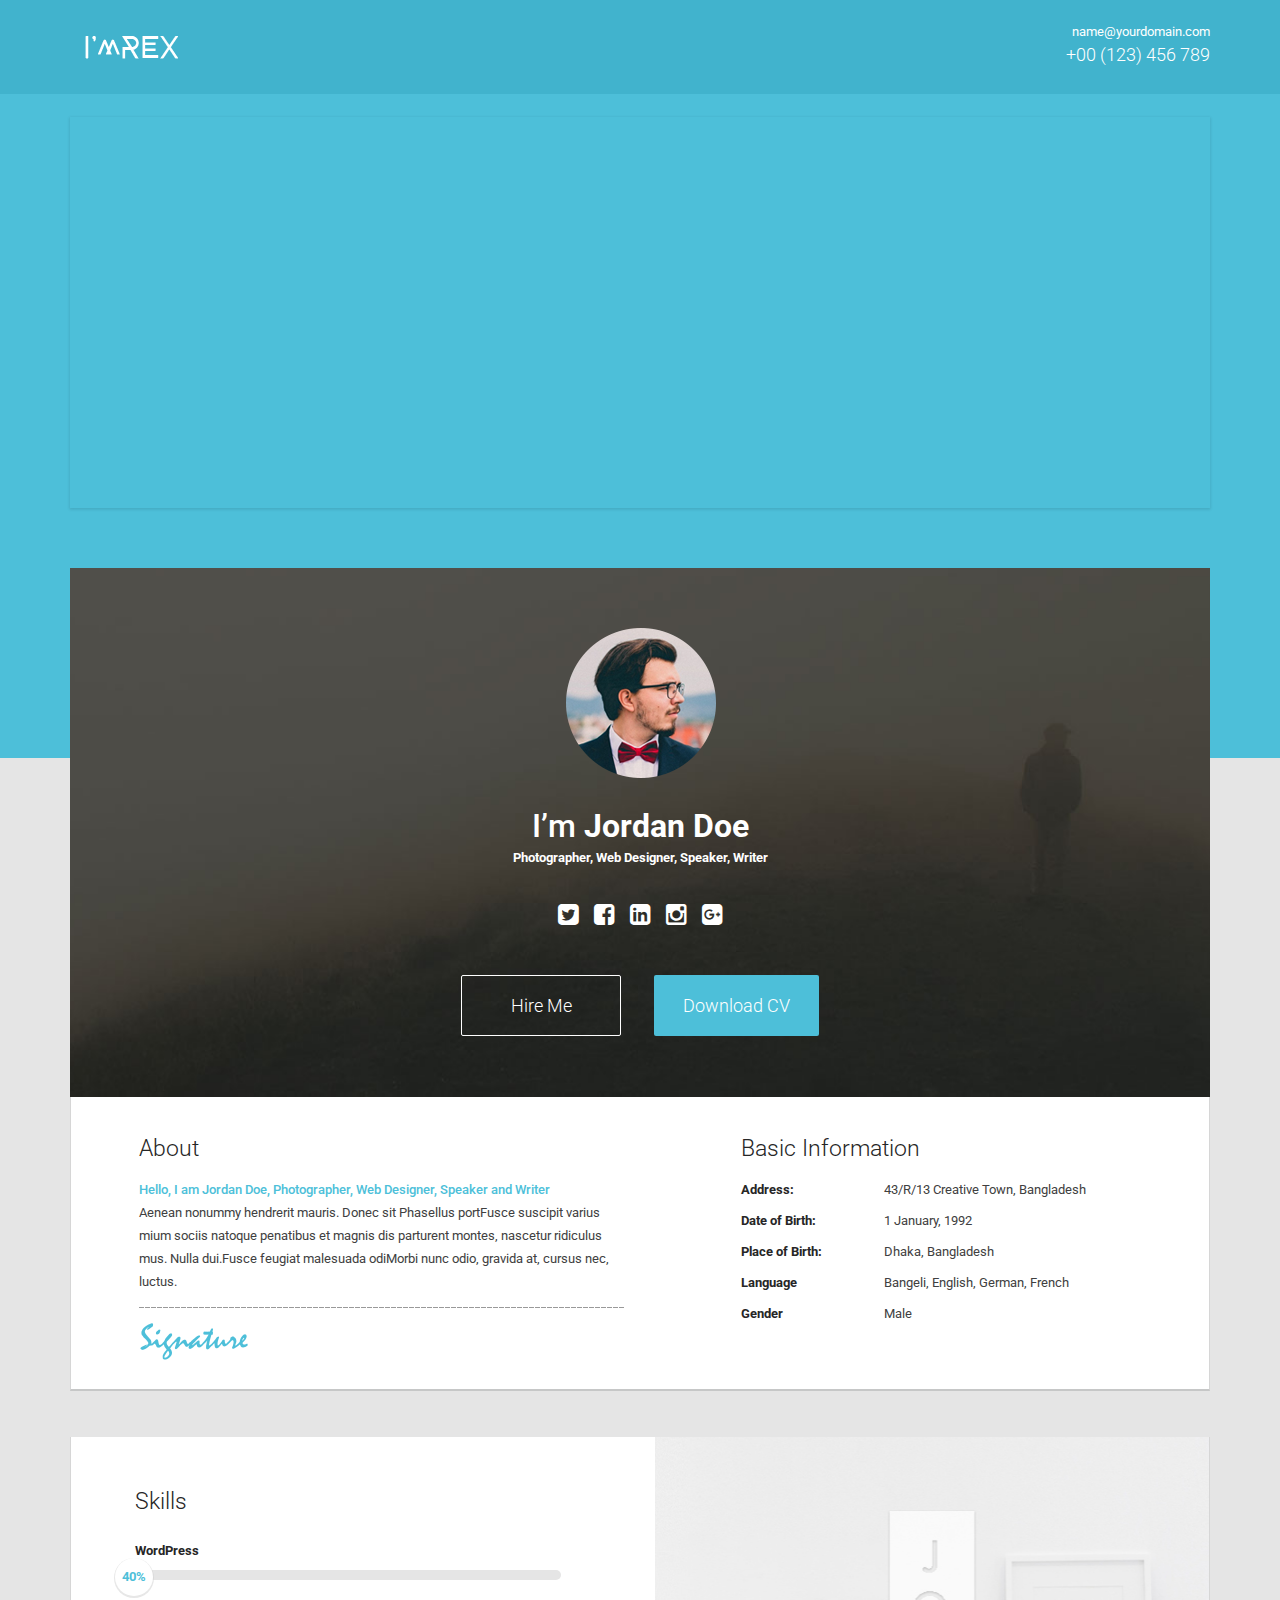
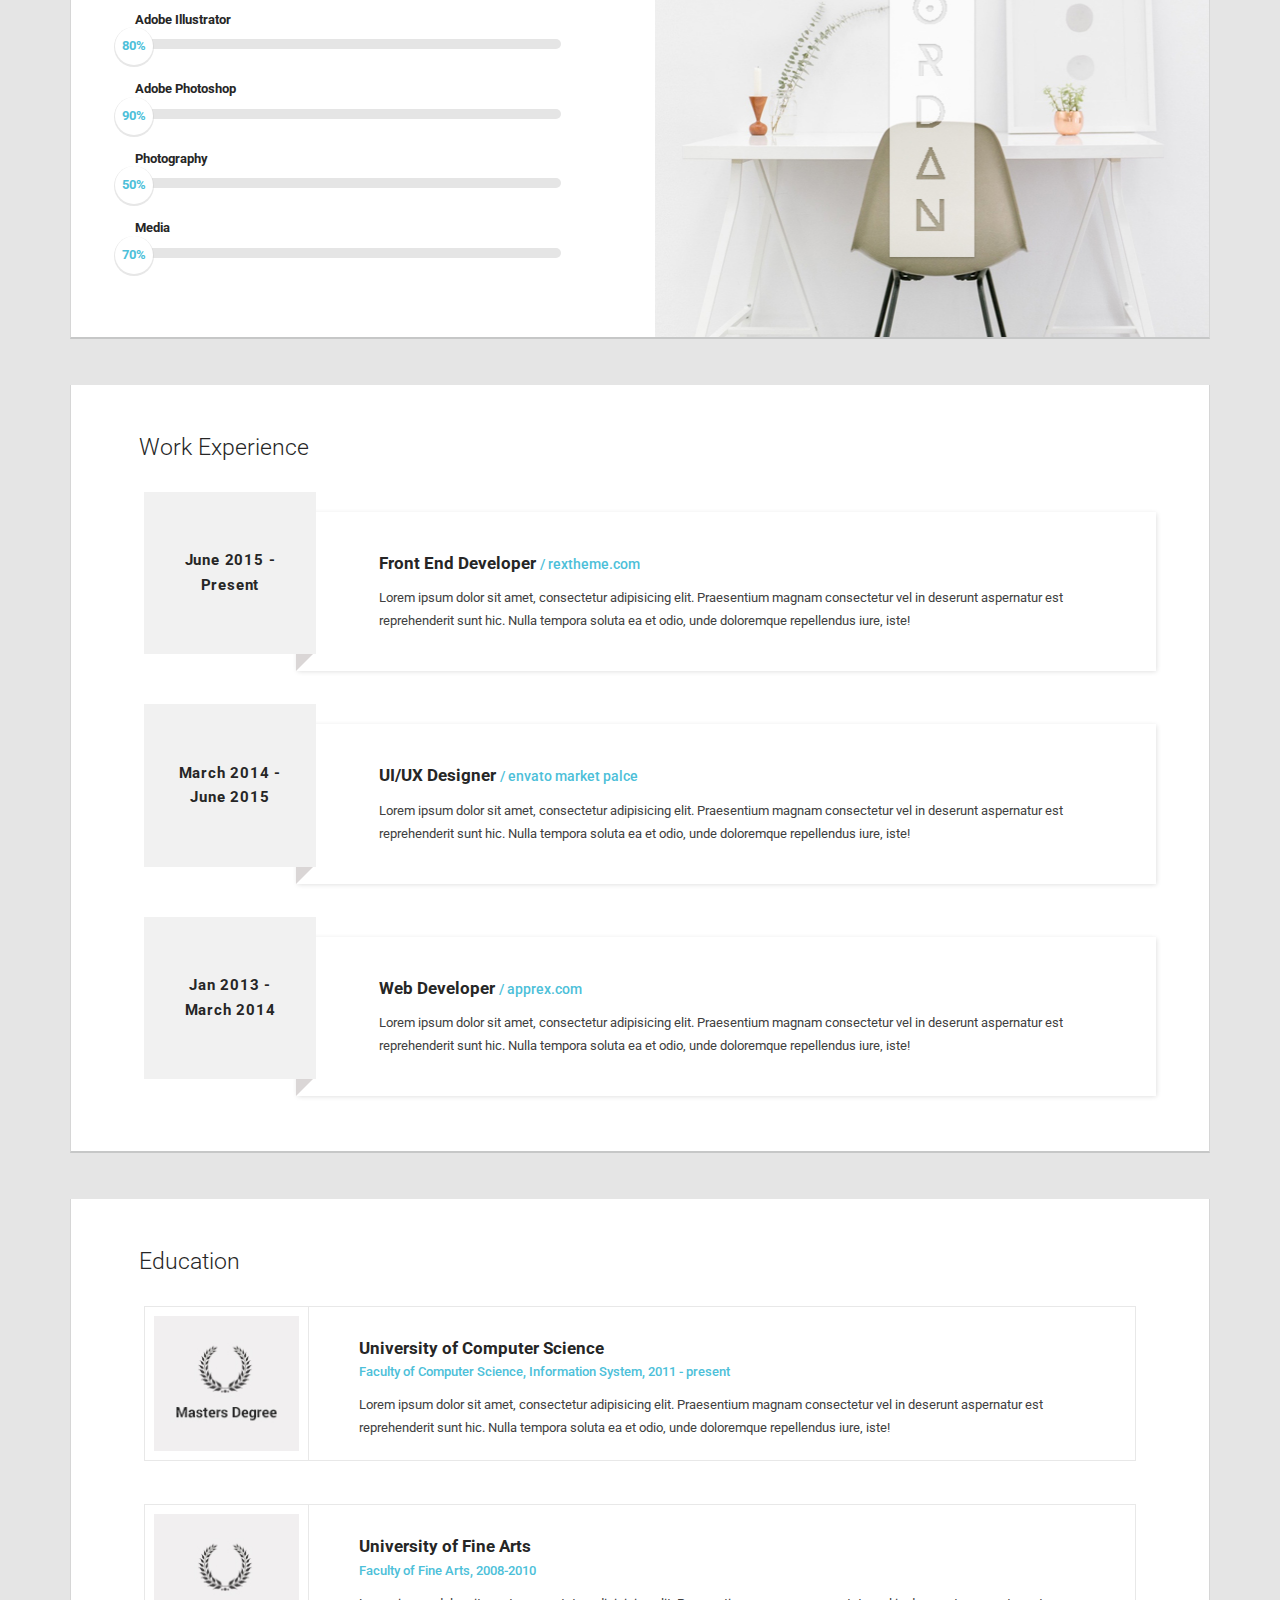
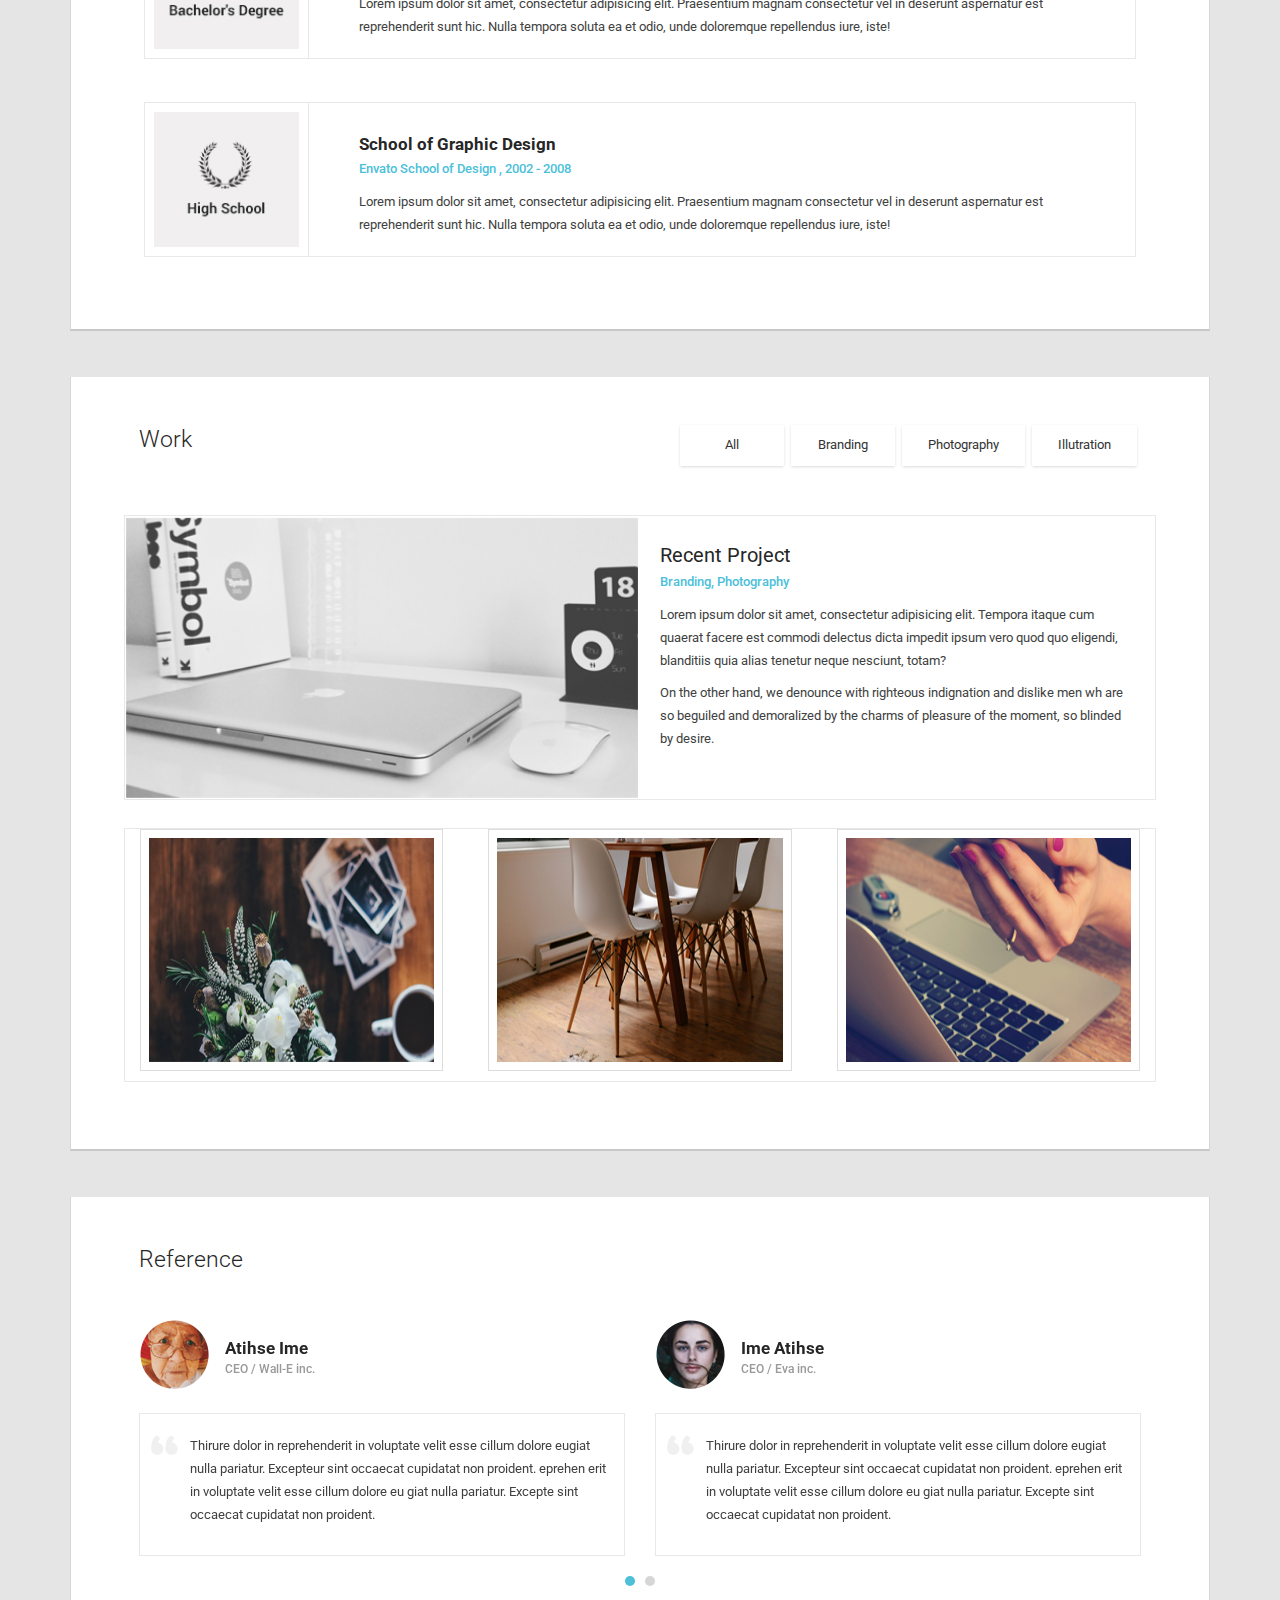
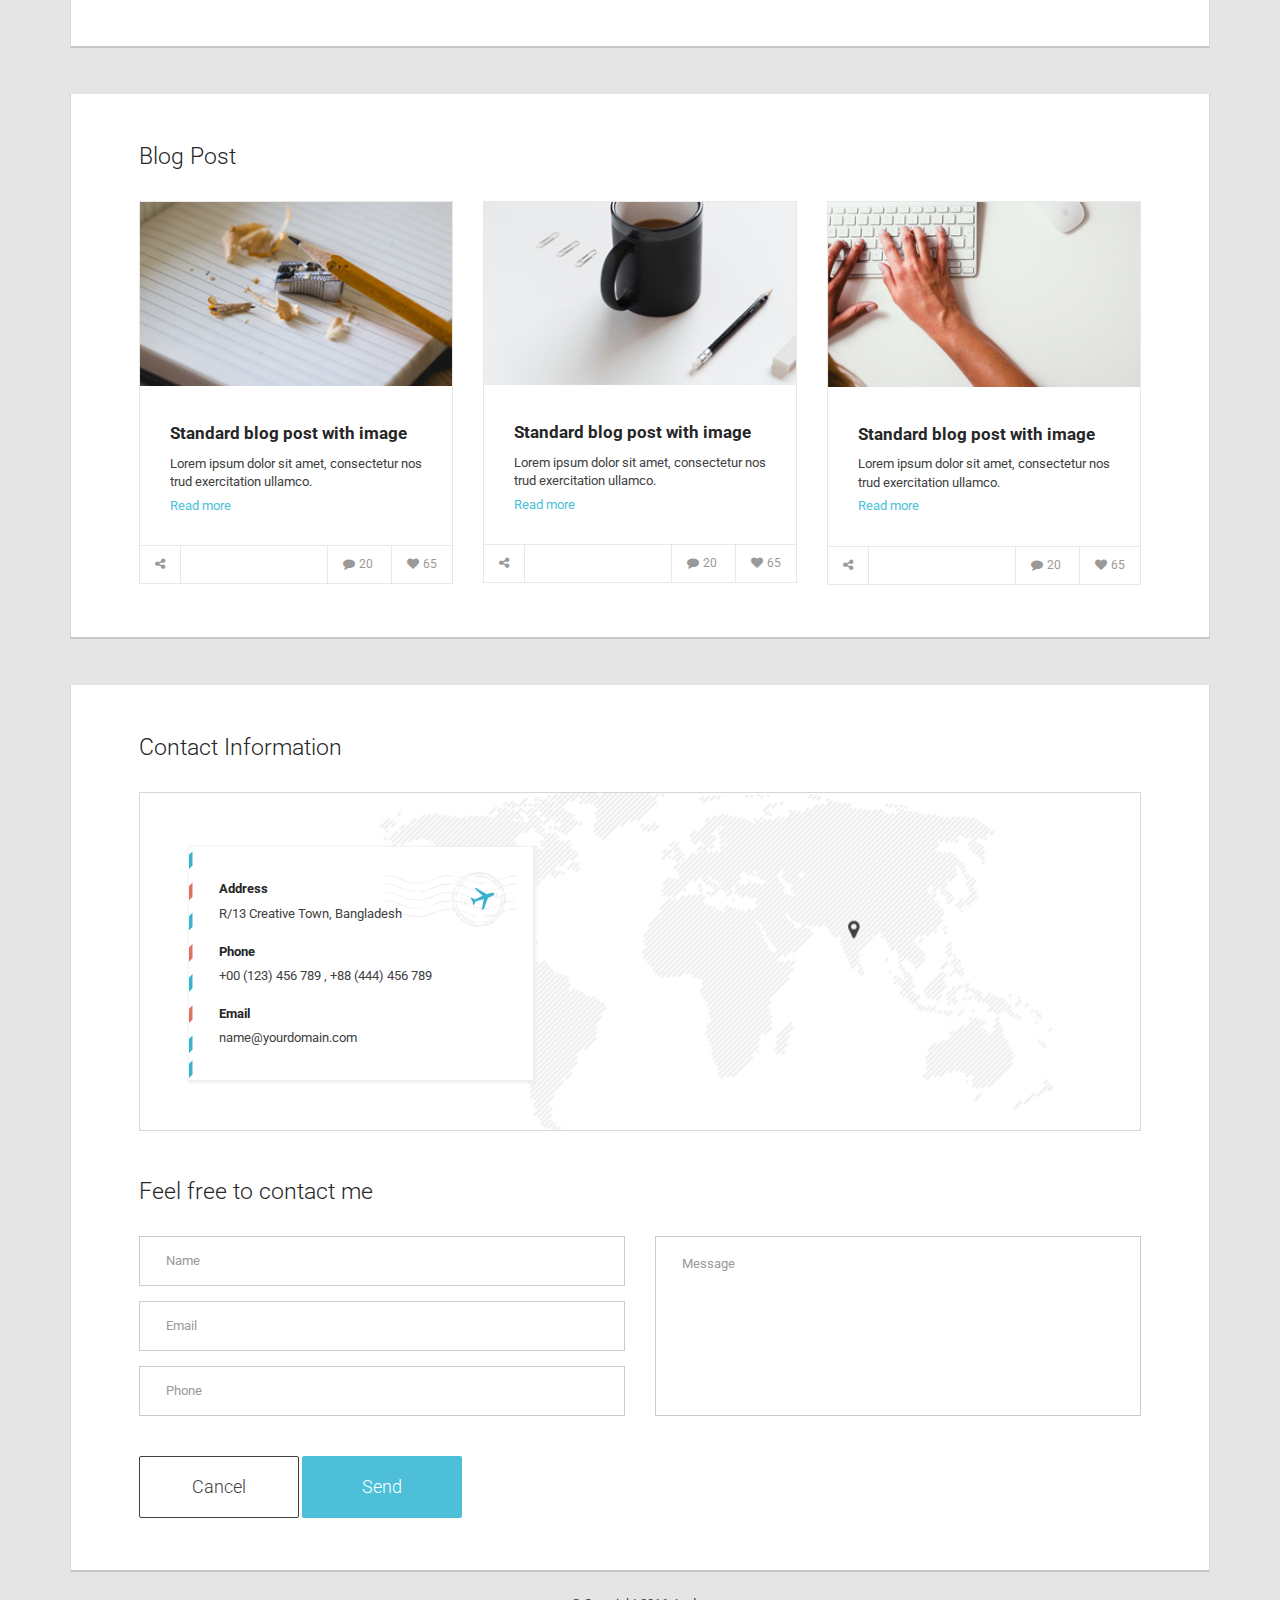
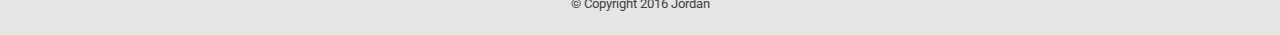
<file: aaa.html>
<!doctype html>
<html class="no-js" lang="">
  <head>
    <meta charset="utf-8">
    <meta http-equiv="x-ua-compatible" content="ie=edge">
    <title>CV</title>
    <meta name="description" content="">
    <meta name="viewport" content="width=device-width, initial-scale=1">

    <link rel="apple-touch-icon" href="apple-touch-icon.png">
    <!-- Place favicon.ico in the root directory -->
    <link rel="icon" type="image/png" href="favicon.png">

    <link rel="stylesheet" href="css/vendor/font-awesome.min.css">
    <link rel="stylesheet" href="css/vendor/animate.min.css">
    <link rel="stylesheet" href="css/vendor/owl.carousel.css">
    <link rel="stylesheet" href="css/vendor/owl.transitions.css">
    <link rel="stylesheet" href="css/style.css">
    <script src="js/vendor/modernizr.js"></script>
  </head>
  <body>
    <!--[if lt IE 8]>
      <p class="browserupgrade">You are using an <strong>outdated</strong> browser. Please <a href="http://browsehappy.com/">upgrade your browser</a> to improve your experience.</p>
    <![endif]-->



  <!-- Add your site or application content here -->

	  <header class="header">
    <div class="container">
      <div class="row animated wow fadeInDown" data-wow-duration="1s" data-wow-delay="1s" role="banner">
        <div class="col-md-6">
          <div class="logo">
            <img src="img/logo.png" alt="Logo">
          </div>
        </div>
        <div class="col-md-6 header-contact-address">
          <a href="mailto:name@yourdomain.com">name@yourdomain.com</a><br>
          <a href="tel:+00123456789">+00 (123) 456 789</a>
        </div>
      </div>
    </div>
  </header>

	<!-- nav section -->
	<div class="main-menu" id="nav" role="banner">
  <div class="container">
  <div class="navigation animated wow fadeInDown"  data-wow-duration="1s" data-wow-delay="1s">
    <div class="navigation-wrapper">

		
      <a href="javascript:void(0)" class="navigation-menu-button" id="js-mobile-menu">MENU</a>
      <nav role="navigation">
        <ul id="js-navigation-menu" class="navigation-menu show">
          <li class="nav-link more current">
            <a href="#nav">Home</a>
             <ul class="submenu">
              <li><a href="index.html">Home</a></li>
              <li><a href="index-2.html">Home 2</a></li>
              <li><a href="index-3.html">Home 3</a></li>
            </ul>
          </li>
          <li class="nav-link"><a href="#about">About</a></li>
          <li class="nav-link"><a href="#skills">Skills</a></li>
          <li class="nav-link"><a href="#experience">Experience</a></li>
          <li class="nav-link"><a href="#education">Education</a></li>
          <li class="nav-link"><a href="#work">Work</a></li>
          <li class="nav-link"><a href="#reference-link">Reference</a></li>
          <li class="nav-link more"><a href="#blog">Blog</a>
            <ul class="submenu">
              <li><a href="blog.html">Blog</a></li>
              <li><a href="blog-2.html">Blog 2</a></li>
              <li><a href="single-blog.html">Single Blog</a></li>
              <li><a href="single-blog-left.html">Single Blog left</a></li>
              <li><a href="single-blog-right.html">Single Blog Right</a></li>
            </ul>
          </li>
          <li class="nav-link"><a href="#contact">Contact</a></li>
        </ul>
      </nav>
    </div>
  </div>
  </div>
</div>

	<span class="background"></span>
	<section class="main">
		<div class="container">
			<div class="row">
				<div class="col-md-12">
					<div class="about animated wow fadeInUp" data-wow-duration="1.5s" data-wow-delay="0.5s">
							<!-- About section first style -->
<div id="about">
	<div class="hero">
		<div class="hero-inner">
	    <a href="" class="hero-logo"><img src="img/profile-img.png" alt="Logo Image"></a>
			<div class="hero-copy">
				<h1><span>I’m</span> Jordan Doe</h1>
				<h6>Photographer, Web Designer, Speaker, Writer</h6>
				<div class="media-link">
					<a href="#"><i class="fa fa-twitter-square"></i></a>
					<a href="#"><i class="fa fa-facebook-square"></i></a>
					<a href="#"><i class="fa fa-linkedin-square"></i></a>
					<a href="#"><i class="fa fa-instagram"></i></a>
					<a href="#"><i class="fa fa-google-plus-square"></i></a>
				</div>	
				<div class="hero-btn">
					<a class="btn btn-default rex-primary-btn-effect-No" href="#contact" role="button"><span>Hire Me</span></a>
					<a class="btn btn-default rex-primary-btn-effect" href="#" role="button">Download CV</a>
				</div>
			</div>
		</div>
	</div>
	<div class="about-section">
		<div class="row">
			<div class="col-md-6">
				<h4>About</h4>
				<div class="about-content">
					<span class="active-color">Hello, I am Jordan Doe, Photographer, Web Designer, Speaker and Writer</span>
					<p>Aenean nonummy hendrerit mauris. Donec sit Phasellus portFusce suscipit varius mium 
					sociis natoque penatibus et magnis dis parturent montes, nascetur ridiculus mus. Nulla
					dui.Fusce feugiat malesuada odiMorbi nunc odio, gravida at, cursus nec, luctus.</p>
					<span class="border-dashed"></span>
					<img src="img/signature.png" alt="">
				</div>
			</div>
			<div class="col-md-5 col-md-offset-1">
				<h4>Basic Information</h4>
				<ul class="list-group">
					<li class="list-group-item">
						<div class="row display-flax">
							<div class="col-md-4">
								<h6>Address:</h6>
							</div>
							<div class="col-md-8">
								<p>43/R/13  Creative Town, Bangladesh</p>
							</div>
						</div>
					</li>
					<li class="list-group-item">
						<div class="row display-flax">
							<div class="col-md-4">
								<h6>Date of Birth:</h6>
							</div>
							<div class="col-md-8">
								<p>1 January, 1992</p>
							</div>
						</div>
					</li>
					<li class="list-group-item">
						<div class="row display-flax">
							<div class="col-md-4">
								<h6>Place of Birth:</h6>
							</div>
							<div class="col-md-8">
								<p>Dhaka, Bangladesh</p>
							</div>
						</div>
					</li>
					<li class="list-group-item">
						<div class="row display-flax">
							<div class="col-md-4">
								<h6>Language</h6>
							</div>
							<div class="col-md-8">
								<p>Bangeli, English, German, French </p>
							</div>
						</div>
					</li>
					<li class="list-group-item">
						<div class="row display-flax">
							<div class="col-md-4">
								<h6>Gender</h6>
							</div>
							<div class="col-md-8">
								<p>Male</p>
							</div>
						</div>
					</li>
				</ul>
			</div>
		</div>
	</div>
</div>
					</div>

					<br>
					<br>
					<!-- skill-section -->
							<div class="section-block skill-section animated wow fadeInUp" id="skills" data-wow-duration="1.5s" data-wow-delay="0.5s">
		<div class="row">
			<div class="col-md-6">
				<div class="skill-content">
					<h4 class="title">Skills</h4>

					<h6>WordPress</h6>
					<div class="skillbar clearfix " data-percent="40%">
						<div class="skillbar-bar"></div>
						<div class="skill-bar-percent">40%</div>
					</div> <!-- End Skill Bar -->

					<h6>Adobe Illustrator</h6>
					<div class="skillbar clearfix " data-percent="70%">
						<div class="skillbar-bar"></div>
						<div class="skill-bar-percent">80%</div>
					</div> <!-- End Skill Bar -->

					<h6>Adobe Photoshop</h6>
					<div class="skillbar clearfix " data-percent="80%">
						<div class="skillbar-bar"></div>
						<div class="skill-bar-percent">90%</div>
					</div> <!-- End Skill Bar -->

					<h6>Photography</h6>
					<div class="skillbar clearfix " data-percent="50%">
						<div class="skillbar-bar"></div>
						<div class="skill-bar-percent">50%</div>
					</div> <!-- End Skill Bar -->

					<h6>Media</h6>
					<div class="skillbar clearfix " data-percent="70%">
						<div class="skillbar-bar"></div>
						<div class="skill-bar-percent">70%</div>
					</div> <!-- End Skill Bar -->
				</div>
			</div>
			<div class="col-md-6">
				<img class="img-responsive" src="img/skill/skill-img1.jpg" alt="">
			</div>
		</div>
	</div>
					<br>
					<br>

					<!-- experience-section -->
							<div class="section-block experience animated wow fadeInUp" data-wow-duration="1.5s" data-wow-delay="0.5s" id="experience">
		<h4 class="title">Work Experience</h4>
		<div class="row">
			<div class="listing-content">
				<div class="col-md-2 list-img">
					<!-- <img src="http://placehold.it/142x133" alt=""> -->
					<div class="experience-date">
						<h6>June 2015 - <br>Present</h6>
					</div>
					<span class="angle"></span>
				</div>
				<div class="col-md-10 list-description">
					<h6>Front End Developer <span>/ rextheme.com</span></h6>
					<p>Lorem ipsum dolor sit amet, consectetur adipisicing elit. Praesentium magnam consectetur vel in deserunt aspernatur est reprehenderit sunt hic. Nulla tempora soluta ea et odio, unde doloremque repellendus iure, iste!</p>
				</div>
			</div>
			<div class="listing-content">
				<div class="col-md-2 list-img">
					<!-- <img src="http://placehold.it/142x133" alt=""> -->
					<div class="experience-date">
						<h6>March 2014 - <br>June 2015 </h6>
					</div>
					<span class="angle"></span>
				</div>
				<div class="col-md-10 list-description">
					<h6>UI/UX Designer <span>/ envato market palce</span></h6>
					<p>Lorem ipsum dolor sit amet, consectetur adipisicing elit. Praesentium magnam consectetur vel in deserunt aspernatur est reprehenderit sunt hic. Nulla tempora soluta ea et odio, unde doloremque repellendus iure, iste!</p>
				</div>
			</div>
			<div class="listing-content">
				<div class="col-md-2 list-img">
					<!-- <img src="http://placehold.it/142x133" alt=""> -->
					<div class="experience-date">
						<h6>Jan 2013 - <br>March 2014</h6>
					</div>
					<span class="angle"></span>
				</div>
				<div class="col-md-10 list-description">
					<h6>Web Developer <span>/ apprex.com</span></h6>
					<p>Lorem ipsum dolor sit amet, consectetur adipisicing elit. Praesentium magnam consectetur vel in deserunt aspernatur est reprehenderit sunt hic. Nulla tempora soluta ea et odio, unde doloremque repellendus iure, iste!</p>
				</div>
			</div>
		</div>
	</div>

					<br>
					<br>

					<!-- education-section -->
						<div class="section-block education animated wow fadeInUp" data-wow-duration="1.5s" data-wow-delay="0.5s" id="education">
	<h4 class="title">Education</h4>
	<div class="row">
		<div class="listing-content">
			<div class="col-md-2 list-img">
				<img src="img/education/education-img1.jpg" alt="">
			</div>
			<div class="col-md-10 list-description">
				<h6>University of Computer Science</h6>
				<span>Faculty of Computer Science, Information System, 2011 - present</span>
				<p>Lorem ipsum dolor sit amet, consectetur adipisicing elit. Praesentium magnam consectetur vel in deserunt aspernatur est reprehenderit sunt hic. Nulla tempora soluta ea et odio, unde doloremque repellendus iure, iste!</p>
			</div>
		</div>
		<br>
		<div class="listing-content">
			<div class="col-md-2 list-img">
				<img src="img/education/education-img2.jpg" alt="">
			</div>
			<div class="col-md-10 list-description">
				<h6>University of Fine Arts</h6>
				<span>Faculty of Fine Arts, 2008-2010</span>
				<p>Lorem ipsum dolor sit amet, consectetur adipisicing elit. Praesentium magnam consectetur vel in deserunt aspernatur est reprehenderit sunt hic. Nulla tempora soluta ea et odio, unde doloremque repellendus iure, iste!</p>
			</div>
		</div>
		<br>
		<div class="listing-content">
			<div class="col-md-2 list-img">
				<img src="img/education/education-img3.jpg" alt="">
			</div>
			<div class="col-md-10 list-description">
				<h6>School of Graphic Design</h6>
				<span>Envato School of Design , 2002 - 2008</span>
				<p>Lorem ipsum dolor sit amet, consectetur adipisicing elit. Praesentium magnam consectetur vel in deserunt aspernatur est reprehenderit sunt hic. Nulla tempora soluta ea et odio, unde doloremque repellendus iure, iste!</p>
			</div>
		</div>
	</div>
</div>

					<br>
					<br>
					
					<!-- Work-section -->
						<section class="section-block animated wow fadeInUp" data-wow-duration="1.5s" data-wow-delay="0.5s" id="work">
	<div class="row">
		<div class="col-md-2">
			<h4 class="title">Work</h4>
		</div>
		<div class="col-md-10 rex-filter-btns">
			<a class="btn btn-default work-active" href="#" role="button">All</a>
			<a class="btn btn-default" href="#" role="button">Branding</a>
			<a class="btn btn-default" href="#" role="button">Photography</a>
			<a class="btn btn-default" href="#" role="button">Illutration</a>
		</div>
	</div>
	<div class="rex-featured">
		<div class="row display-flax featured-box">
			<div class="col-md-6 padding-left">
				<img class="img-responsive" src="img/work/work-img1.jpg" alt="">
			</div>
			<div class="col-md-6">
				<div class="rex-featured-description">
					<h6>Recent Project</h6>
					<span>Branding, Photography</span>
					<p>Lorem ipsum dolor sit amet, consectetur adipisicing elit. Tempora itaque cum quaerat facere est commodi delectus dicta impedit ipsum vero quod quo eligendi, blanditiis quia alias tenetur neque nesciunt, totam?</p>
					<p>On the other hand, we denounce with righteous indignation and dislike men wh
					are so beguiled and demoralized by the charms of pleasure of the moment, so 
					blinded by desire.</p>
				</div>
			</div>
		</div>
	</div>
	<div class="row rex-featured-img">
		<div class="display-flax">
			<div class="col-md-12 rex-featured-img-list">
					<div class="work-img">
						<img src="img/work/work-img2.jpg" alt="" class="img-thumbnail">
					</div>
					<div class="caption">
						<h4>Title</h4>
						<h6>Subtitel</h6>
					</div>
			</div>
			<div class="col-md-12 rex-featured-img-list">
				<div class="work-img">
					<img src="img/work/work-img3.jpg" alt="" class="img-thumbnail">
				</div>
				<div class="caption">
					<h4>Title</h4>
					<h6>Subtitel</h6>
				</div>
			</div>
			<div class="col-md-12 rex-featured-img-list">
				<div class="work-img">
					<img src="img/work/work-img4.jpg" alt="" class="img-thumbnail">
				</div>
				<div class="caption">
					<h4>Title</h4>
					<h6>Subtitel</h6>
				</div>
			</div>
		</div>
	</div>
</section>

					<br>
					<br>
					
					<!-- Reference-section -->
							<section class="section-block animated wow fadeInUp" data-wow-duration="1.5s" data-wow-delay="0.5s" id="reference-link">
		<h4 class="title">Reference</h4>
		<div class="row">
			<div id="reference" class="owl-carousel">
				<div class="col-md-12 reference">
					<div class="reference-img pull-left">
						<img class="img-circle" src="img/reference/reference-img1.png" alt="">
					</div>
					<div class="reference-title">
						<h6>Atihse Ime</h6>
						<span>CEO / Wall-E inc.</span>
					</div>
					<div class="clearfix"></div>
					<div class="reference-description">
						<p>Thirure dolor in reprehenderit in voluptate velit esse cillum dolore eugiat 
						nulla pariatur. Excepteur sint occaecat cupidatat non proident. eprehen
						erit in voluptate velit esse cillum dolore eu giat nulla pariatur. Excepte
						sint occaecat cupidatat non proident. </p>
					</div>
				</div>
				<div class="col-md-12 reference">
					<div class="reference-img pull-left">
						<img class="img-circle" src="img/reference/reference-img2.png" alt="">
					</div>
					<div class="reference-title">
						<h6>Ime Atihse </h6>
						<span>CEO / Eva inc.</span>
					</div>
					<div class="clearfix"></div>
					<div class="reference-description">
						<p>Thirure dolor in reprehenderit in voluptate velit esse cillum dolore eugiat 
						nulla pariatur. Excepteur sint occaecat cupidatat non proident. eprehen
						erit in voluptate velit esse cillum dolore eu giat nulla pariatur. Excepte
						sint occaecat cupidatat non proident. </p>
					</div>
				</div>
				<div class="col-md-12 reference">
					<div class="reference-img pull-left">
						<img class="img-circle" src="img/reference/reference-img1.png" alt="">
					</div>
					<div class="reference-title">
						<h6>Atihse Ime</h6>
						<span>CEO / Wall-E inc.</span>
					</div>
					<div class="clearfix"></div>
					<div class="reference-description">
						<p>Thirure dolor in reprehenderit in voluptate velit esse cillum dolore eugiat 
						nulla pariatur. Excepteur sint occaecat cupidatat non proident. eprehen
						erit in voluptate velit esse cillum dolore eu giat nulla pariatur. Excepte
						sint occaecat cupidatat non proident. </p>
					</div>
				</div>
				<div class="col-md-12 reference">
					<div class="reference-img pull-left">
						<img class="img-circle" src="img/reference/reference-img2.png" alt="">
					</div>
					<div class="reference-title">
						<h6>Ime Atihse </h6>
						<span>CEO / Eva inc.</span>
					</div>
					<div class="clearfix"></div>
					<div class="reference-description">
						<p>Thirure dolor in reprehenderit in voluptate velit esse cillum dolore eugiat 
						nulla pariatur. Excepteur sint occaecat cupidatat non proident. eprehen
						erit in voluptate velit esse cillum dolore eu giat nulla pariatur. Excepte
						sint occaecat cupidatat non proident. </p>
					</div>
				</div>
			</div>
		</div>
	</section>


					<br>
					<br>
					
					<!-- Reference-section -->
						<section class="section-block animated wow fadeInUp" data-wow-duration="1.5s" data-wow-delay="0.5s" id="blog">
	<h4 class="title">Blog Post</h4>
	<div class="row">
		<div class="col-sm-6 col-md-4">
			<div class="thumbnail rex-blog-section">
				<img src="img/blog/blog-img1.jpg" alt="...">
				<div class="rex-caption">
					<a href="single-blog.html"><h6>Standard blog post with image </h6></a>
					<p>Lorem ipsum dolor sit amet, consectetur nos
					trud exercitation ullamco.</p>
					<a href="#" class="">Read more</a>
				</div>
				<div class="post-meta">
					<a href="#"><i class="fa fa-share-alt"></i></a>
					<a href="#"><i class="fa fa-comment"></i>20</a>
					<a href="#"><i class="fa fa-heart"></i>65</a>
				</div>
			</div>
		</div>
		<div class="col-sm-6 col-md-4">
			<div class="thumbnail rex-blog-section">
				<img src="img/blog/blog-img2.jpg" alt="...">
				<div class="rex-caption">
					<a href="single-blog.html"><h6>Standard blog post with image </h6></a>
					<p>Lorem ipsum dolor sit amet, consectetur nos
					trud exercitation ullamco.</p>
					<a href="#" class="">Read more</a>
				</div>
				<div class="post-meta">
					<a href="#"><i class="fa fa-share-alt"></i></a>
					<a href="#"><i class="fa fa-comment"></i>20</a>
					<a href="#"><i class="fa fa-heart"></i>65</a>
				</div>
			</div>
		</div>
		<div class="col-sm-6 col-md-4">
			<div class="thumbnail rex-blog-section">
				<img src="img/blog/blog-img3.jpg" alt="...">
				<div class="rex-caption">
					<a href="single-blog.html"><h6>Standard blog post with image </h6></a>
					<p>Lorem ipsum dolor sit amet, consectetur nos
					trud exercitation ullamco.</p>
					<a href="#" class="">Read more</a>
				</div>
				<div class="post-meta">
					<a href="#"><i class="fa fa-share-alt"></i></a>
					<a href="#"><i class="fa fa-comment"></i>20</a>
					<a href="#"><i class="fa fa-heart"></i>65</a>
				</div>
			</div>
		</div>
	</div>
</section>

					<br>
					<br>

					<!-- Reference-section -->
						<section class="section-block animated wow fadeInUp" data-wow-duration="1.5s" data-wow-delay="0.5s" id="contact">
	<h4 class="title">Contact Information</h4>
	<div class="row">
		<div class="col-md-12">
			<div class="map">
				<img src="img/map.jpg" alt="">
			</div>
			<div class="address col-md-4">
				<ul class="list-group">
					<li class="list-group-item">
						<h6>Address</h6>
						<p>R/13  Creative Town, Bangladesh</p>
					</li>
					<li class="list-group-item">
						<h6>Phone</h6>
						<a href="tel:+00123456789">+00 (123) 456 789 ,</a>
						<a href="tel:+88444456789">+88 (444) 456 789</a>
					</li>
					<li class="list-group-item">
						<h6>Email</h6>
						<a href="mailto:name@yourdomain.com">name@yourdomain.com</a>
					</li>
				</ul>
			</div>
		</div>
	</div>
	<br>
	<br>
	<h4 class="title">Feel free to contact me</h4>
	<form class="contact-forms">
		<div class="row">
			<div class="col-md-6">
				<div class="form-group">
					<input type="text" class="form-control" placeholder="Name">
				</div>
				<div class="form-group">
					<input type="email" class="form-control" placeholder="Email">
				</div>
				<div class="form-group">
					<input type="text" class="form-control" placeholder="Phone">
				</div>
			</div>
			<div class="col-md-6">
				<textarea class="form-control" rows="6" placeholder="Message"></textarea>
			</div>
		</div>
	</form>
	<div class="contacte-btn">
		<a class="btn btn-default rex-primary-btn-effect-No dark-color" href="#" role="button"><span>Cancel</span></a>
		<a class="btn btn-default rex-primary-btn-effect" href="#" role="button">Send</a>
	</div>
</section>


					<footer>
						<div class="row">
							<div class="col-md-12">
								<p>&copy; Copyright 2016 Jordan</p>
							</div>
						</div>
					</footer>


				</div>
			</div>
		</div>
	</section>



    <script src="js/vendor/jquery.js"></script>
    <script src="js/vendor/grid.js"></script>
    <script src="js/vendor/owl.carousel.min.js"></script>
    <script src="js/vendor/wow.min.js"></script>
    <script src="js/vendor/jquery.nav.js"></script>
    <script src="js/vendor/jquery.scrollUp.min.js"></script>
    <script src="js/vendor/jquery.sticky.js"></script>
    <script src="js/script.js"></script>
  </body>
</html>
</file>
